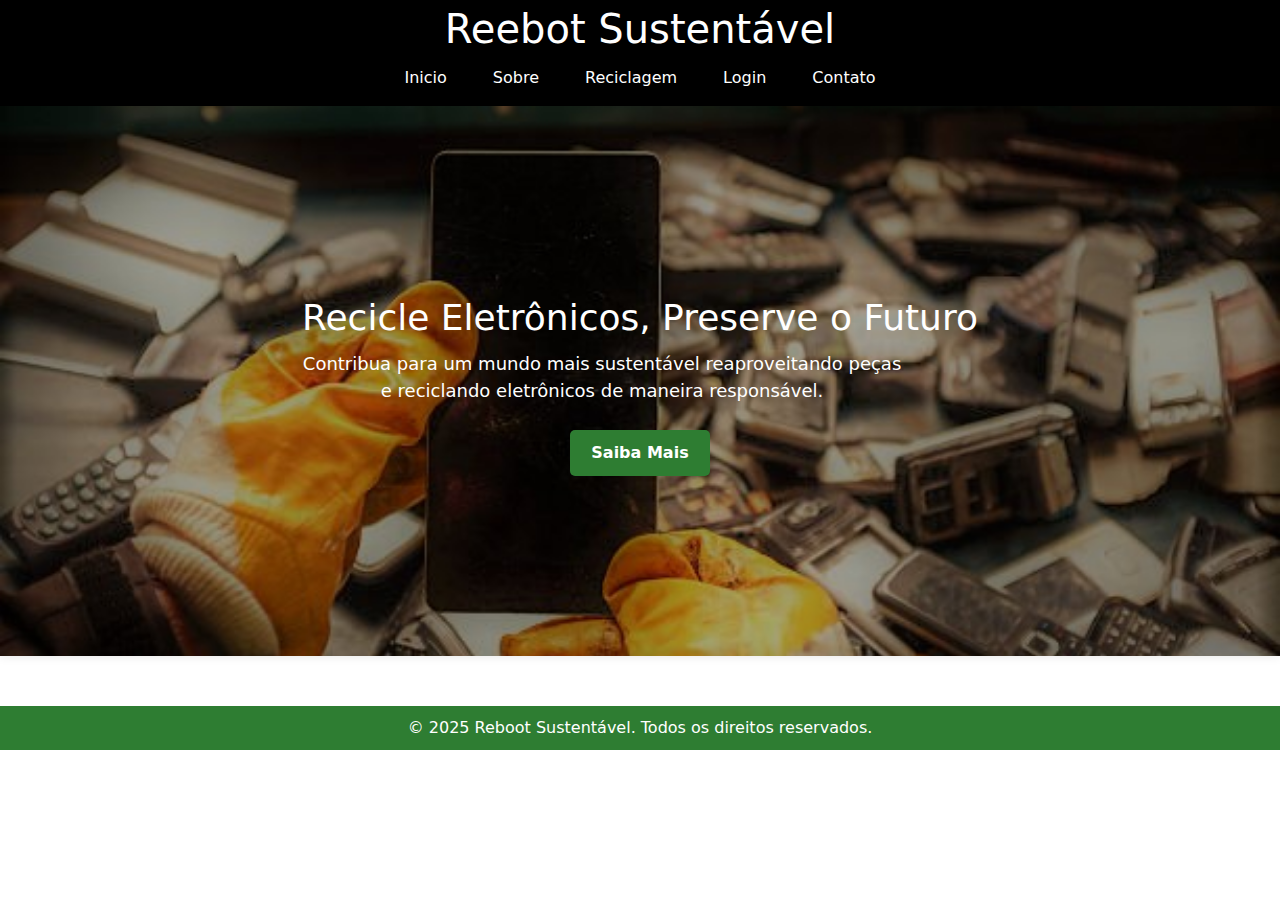
<file: Projeto individual web/index.html>
<!DOCTYPE html>
<html lang="en">

<head>
  <meta charset="UTF-8">
  <meta http-equiv="X-UA-Compatible" content="IE=edge">
  <meta name="viewport" content="width=device-width, initial-scale=1.0">
  <title>Reboot Sustentável</title>
  <link rel="stylesheet" href="styles.css">
  <link href="https://cdn.jsdelivr.net/npm/bootstrap@5.3.3/dist/css/bootstrap.min.css" rel="stylesheet"
    integrity="sha384-QWTKZyjpPEjISv5WaRU9OFeRpok6YctnYmDr5pNlyT2bRjXh0JMhjY6hW+ALEwIH" crossorigin="anonymous">
  <script src="https://cdn.jsdelivr.net/npm/bootstrap@5.3.3/dist/js/bootstrap.bundle.min.js"
    integrity="sha384-YvpcrYf0tY3lHB60NNkmXc5s9fDVZLESaAA55NDzOxhy9GkcIdslK1eN7N6jIeHz"
    crossorigin="anonymous"></script>
</head>
<header id="header1">
  <h1>Reebot Sustentável</h1>
</header>

<nav class="bg-body-tertiary-custom navbar navbar-expand-lg">
  <div class="container-fluid">
    <button class="navbar-toggler" type="button" data-bs-toggle="collapse" data-bs-target="#navbarSupportedContent"
      aria-controls="navbarSupportedContent" aria-expanded="false" aria-label="Toggle navigation">
      <span class="navbar-toggler-icon"></span>
    </button>
    <div class="collapse navbar-collapse" id="navbarSupportedContent">
      <ul class="navbar-nav justify-content-center w-100 mb-2 mb-lg-0">
        <li class="nav-item">
          <a class="nav-link" href="index.html">Inicio</a>
        </li>
        <li class="nav-item">
          <a class="nav-link" href="sobre.html">Sobre</a>
        </li>
        <li class="nav-item">
          <a class="nav-link" href="reciclagem.html">Reciclagem</a>
        </li>
        <li class="nav-item">
          <a class="nav-link" href="login.html">Login</a>
        </li>
        <li class="nav-item">
          <a class="nav-link" href="contato.html">Contato</a>
        </li>
      </ul>
    </div>
  </div>
</nav>

<section class="banner">
  <div class="banner-content">
    <h2>Recicle Eletrônicos, Preserve o Futuro</h2>
    <p>Contribua para um mundo mais sustentável reaproveitando peças e reciclando eletrônicos de maneira responsável.
    </p>
    <a href="reciclagem.html" class="btn">Saiba Mais</a>
  </div>
</section>

<footer>© 2025 Reboot Sustentável. Todos os direitos reservados.</footer>

<div vw class="enabled">
  <div vw-access-button class="active"></div>
  <div vw-plugin-wrapper>
    <div class="vw-plugin-top-wrapper"></div>
  </div>
</div>
<script src="https://vlibras.gov.br/app/vlibras-plugin.js"></script>
<script>
  new window.VLibras.Widget('https://vlibras.gov.br/app');
</script>

</body>

</html>
</file>
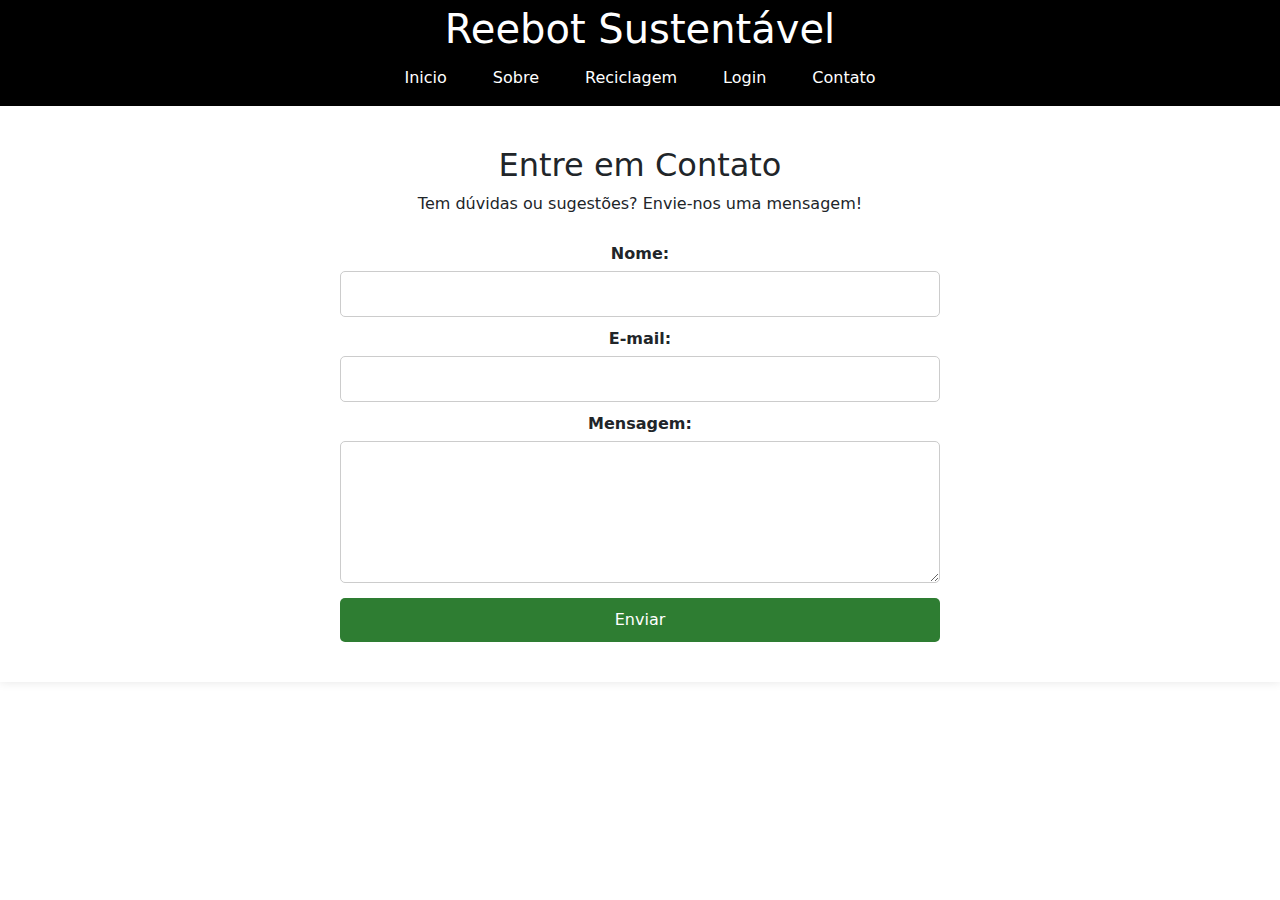
<file: Projeto individual web/contato.html>
<!DOCTYPE html>
<html lang="en">

<head>
    <meta charset="UTF-8">
    <meta http-equiv="X-UA-Compatible" content="IE=edge">
    <meta name="viewport" content="width=device-width, initial-scale=1.0">
    <title>Contato</title>
    <link rel="stylesheet" href="styles.css">
    <link rel="stylesheet" href="styles.css">
    <link href="https://cdn.jsdelivr.net/npm/bootstrap@5.3.3/dist/css/bootstrap.min.css" rel="stylesheet"
        integrity="sha384-QWTKZyjpPEjISv5WaRU9OFeRpok6YctnYmDr5pNlyT2bRjXh0JMhjY6hW+ALEwIH" crossorigin="anonymous">
    <script src="https://cdn.jsdelivr.net/npm/bootstrap@5.3.3/dist/js/bootstrap.bundle.min.js"
        integrity="sha384-YvpcrYf0tY3lHB60NNkmXc5s9fDVZLESaAA55NDzOxhy9GkcIdslK1eN7N6jIeHz"
        crossorigin="anonymous"></script>
</head>

<body>
    <header id="header1">
        <h1>Reebot Sustentável</h1>
    </header>

    <nav class="bg-body-tertiary-custom navbar navbar-expand-lg">
        <div class="container-fluid">
            <button class="navbar-toggler" type="button" data-bs-toggle="collapse"
                data-bs-target="#navbarSupportedContent" aria-controls="navbarSupportedContent" aria-expanded="false"
                aria-label="Toggle navigation">
                <span class="navbar-toggler-icon"></span>
            </button>
            <div class="collapse navbar-collapse" id="navbarSupportedContent">
                <ul class="navbar-nav justify-content-center w-100 mb-2 mb-lg-0">
                    <li class="nav-item">
                        <a class="nav-link" href="index.html">Inicio</a>
                    </li>
                    <li class="nav-item">
                        <a class="nav-link" href="sobre.html">Sobre</a>
                    </li>
                    <li class="nav-item">
                        <a class="nav-link" href="reciclagem.html">Reciclagem</a>
                    </li>
                    <li class="nav-item">
                        <a class="nav-link" href="login.html">Login</a>
                    </li>
                    <li class="nav-item">
                        <a class="nav-link" href="contato.html">Contato</a>
                    </li>
                </ul>
            </div>
        </div>
    </nav>

    <section class="contato">
        <h2>Entre em Contato</h2>
        <p>Tem dúvidas ou sugestões? Envie-nos uma mensagem!</p>

        <form action="index.html" method="post">
            <label for="nome">Nome:</label>
            <input type="text" id="nome" name="nome" required>

            <label for="email">E-mail:</label>
            <input type="email" id="email" name="email" required>

            <label for="mensagem">Mensagem:</label>
            <textarea id="mensagem" name="mensagem" rows="5" required></textarea>

            <button type="submit">Enviar</button>
        </form>
    </section>
</body>

</html>
</file>
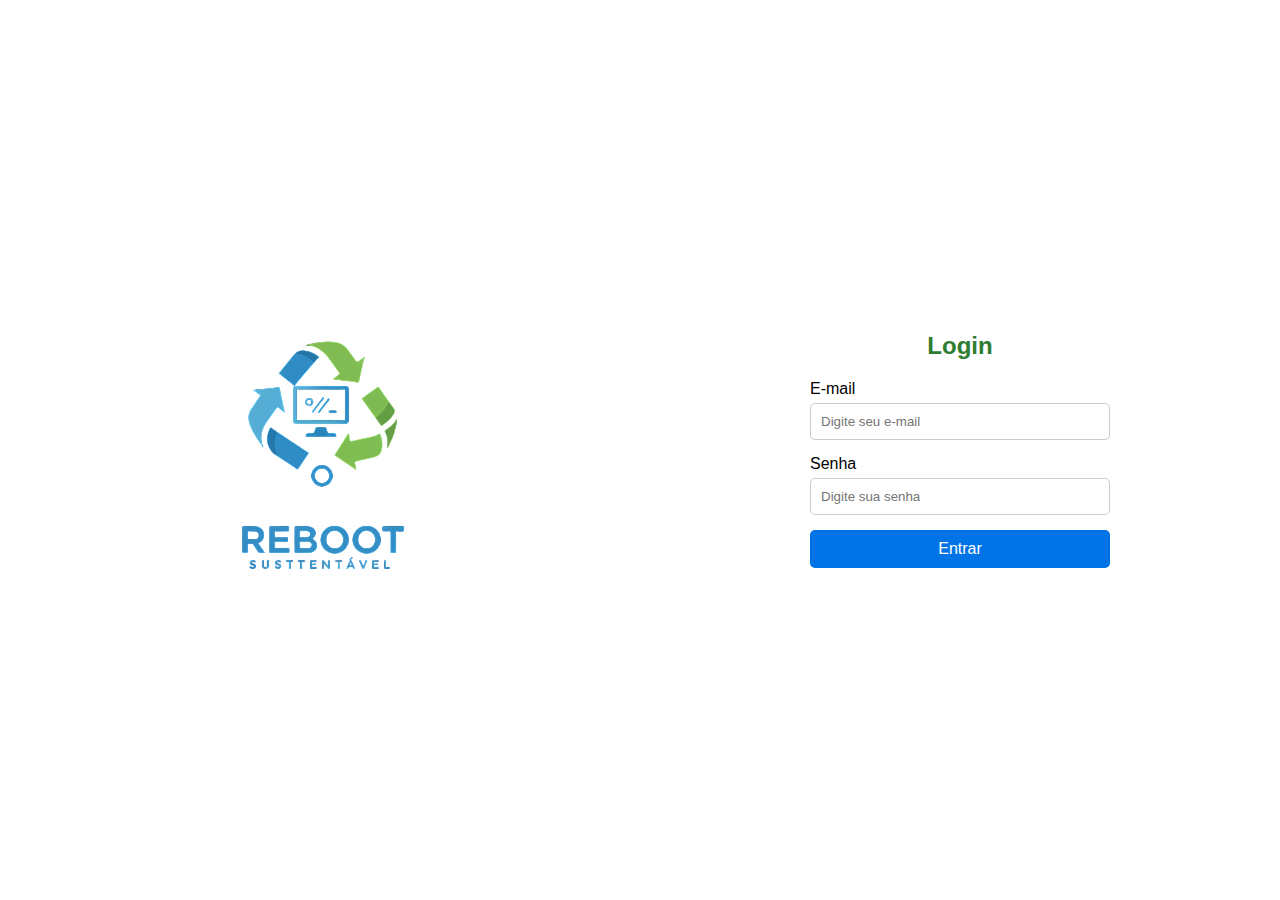
<file: Projeto individual web/login.html>
<!DOCTYPE html>
<html lang="en">

<head>
    <meta charset="UTF-8">
    <meta http-equiv="X-UA-Compatible" content="IE=edge">
    <meta name="viewport" content="width=device-width, initial-scale=1.0">
    <title>Login - Reebot Sustentável</title>
</head>

<body>
    <div class="container">
        <div class="image-section">
            <img src="imgs/logo5-Photoroom.png" alt="Logo">
        </div>
        <div class="login-section">
            <h2>Login</h2>
            <form id="loginForm">
                <label for="email">E-mail</label>
                <input type="email" id="email" placeholder="Digite seu e-mail" required>

                <label for="password">Senha</label>
                <input type="password" id="password" placeholder="Digite sua senha" required>

                <button type="submit" style="color: #ffffff;">Entrar</button>
            </form>
        </div>
    </div>

    <script>
        document.getElementById('loginForm').addEventListener('submit', function (event) {
            event.preventDefault();
            const email = document.getElementById('email').value;
            const password = document.getElementById('password').value;

            if (email === "rafaelhluz11@gmail.com" && password === "123") {
                window.location.href = "index.html";
            } else {
                alert("Credenciais inválidas. Tente novamente.");
            }
        });
    </script>

    <style>
        * {
            margin: 0;
            padding: 0;
            box-sizing: border-box;
            font-family: Arial, sans-serif;
        }

        body,
        html {
            height: 100%;
        }

        .container {
            display: flex;
            width: 100%;
            height: 100vh;
        }

        .image-section {
            max-width: 100%;
            height: auto;
            display: block;
            margin: auto;
        }

        .image-section img {
            width: 100%;
            height: 100%;
            object-fit: cover;
        }

        .login-section {
            width: 50%;
            display: flex;
            flex-direction: column;
            justify-content: center;
            align-items: center;
            background: #ffffff;
            padding: 40px;
        }

        h2 {
            margin-bottom: 20px;
            color: #2e7d32;
        }

        p {
            margin-bottom: 20px;
            font-size: smaller;
        }

        form {
            width: 80%;
            max-width: 300px;
        }

        label {
            display: block;
            margin-bottom: 5px;
        }

        input {
            width: 100%;
            padding: 10px;
            margin-bottom: 15px;
            border: 1px solid #ccc;
            border-radius: 5px;
        }

        button {
            width: 100%;
            padding: 10px;
            border: none;
            background: #0073e6;
            color: #ffffff;
            font-size: 16px;
            cursor: pointer;
            border-radius: 5px;
        }

        button:hover {
            opacity: 90%;
        }



        /* Responsividade */
        @media (max-width: 768px) {
            .container {
                flex-direction: column;
                align-items: center;
                justify-content: center;
            }

            .image-section {
                width: 100%;
                display: flex;
                justify-content: center;
                align-items: center;
                margin-top: 20px;
            }

            .image-section img {
                max-width: 30%;
                height: auto;
            }

            .login-section {
                width: 100%;
                max-width: 400px;
                padding: 20px;
                display: flex;
                flex-direction: column;
                justify-content: center;
                align-items: center;
                margin-bottom: 200px;
            }

            form {
                width: 100%;
            }
        }
    </style>

    <div vw class="enabled">
        <div vw-access-button class="active"></div>
        <div vw-plugin-wrapper>
            <div class="vw-plugin-top-wrapper"></div>
        </div>
    </div>
    <script src="https://vlibras.gov.br/app/vlibras-plugin.js"></script>
    <script>
        new window.VLibras.Widget('https://vlibras.gov.br/app');
    </script>

</body>

</html>
</file>
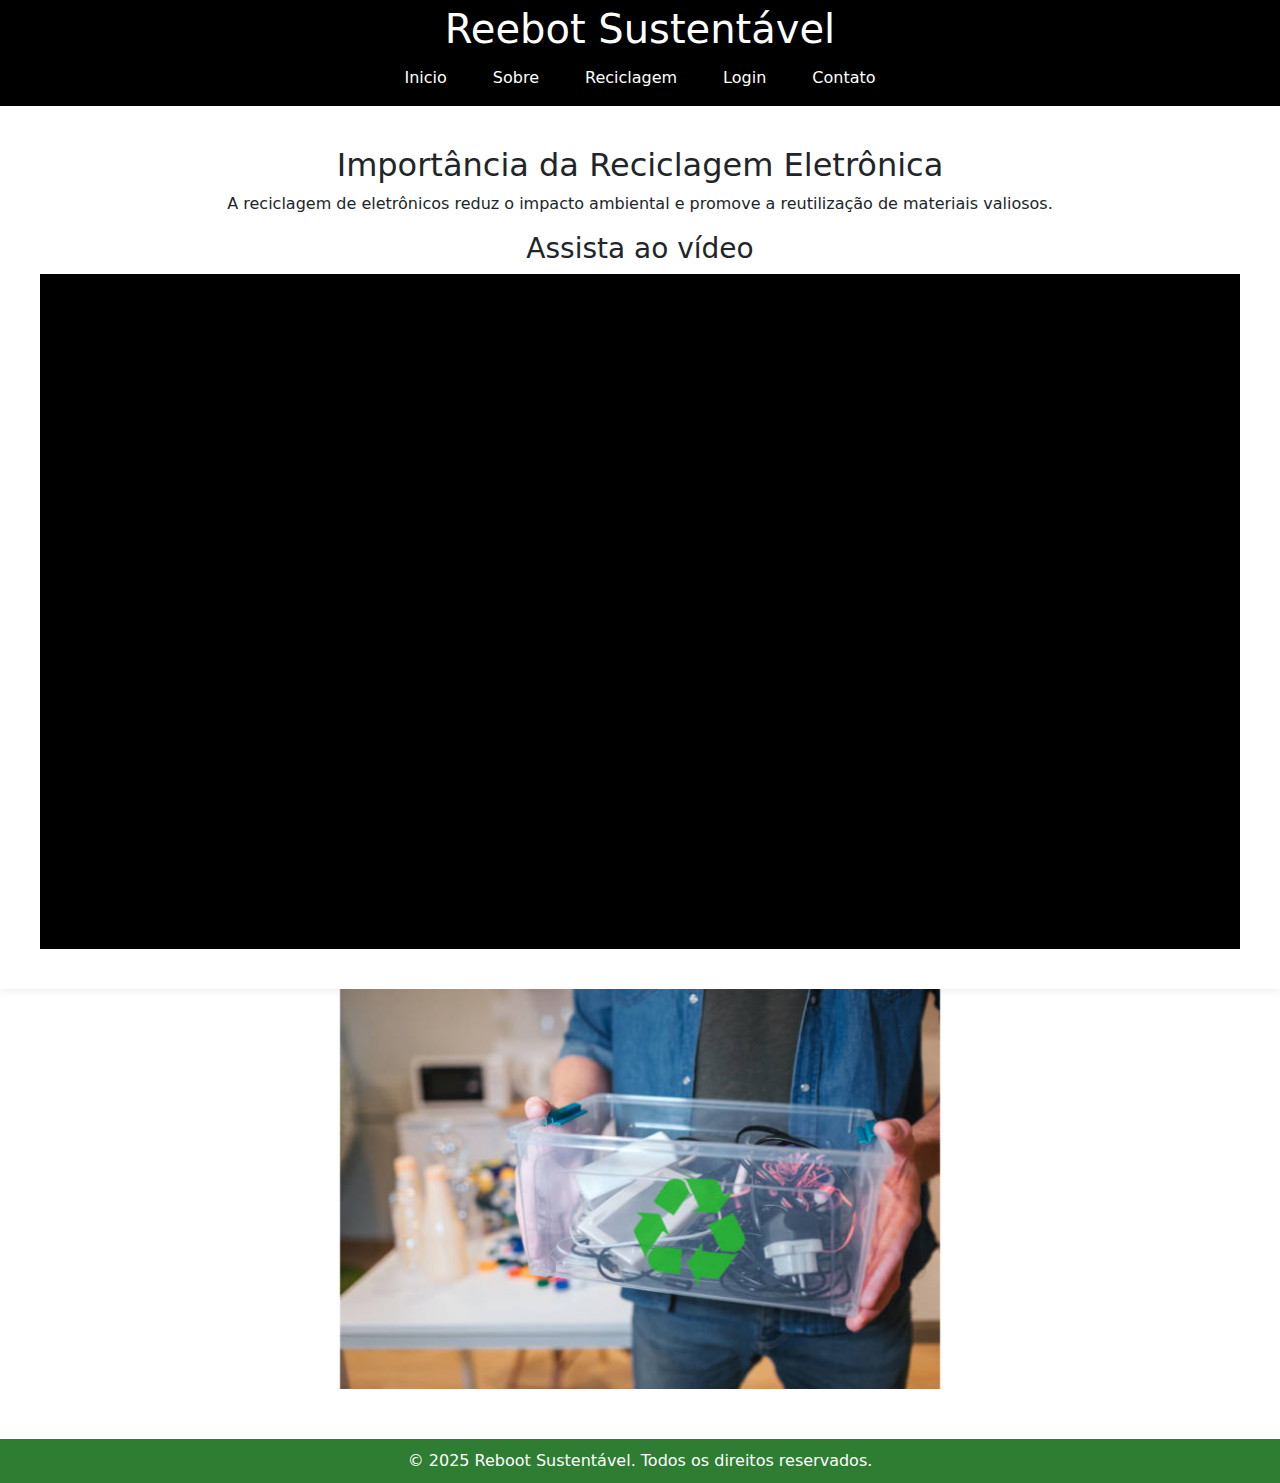
<file: Projeto individual web/reciclagem.html>
<!DOCTYPE html>
<html lang="en">

<head>
  <meta charset="UTF-8">
  <meta http-equiv="X-UA-Compatible" content="IE=edge">
  <meta name="viewport" content="width=device-width, initial-scale=1.0">
  <title>Reciclagem</title>
  <link rel="stylesheet" href="styles.css">
  <link href="https://cdn.jsdelivr.net/npm/bootstrap@5.3.3/dist/css/bootstrap.min.css" rel="stylesheet"
    integrity="sha384-QWTKZyjpPEjISv5WaRU9OFeRpok6YctnYmDr5pNlyT2bRjXh0JMhjY6hW+ALEwIH" crossorigin="anonymous">
  <script src="https://cdn.jsdelivr.net/npm/bootstrap@5.3.3/dist/js/bootstrap.bundle.min.js"
    integrity="sha384-YvpcrYf0tY3lHB60NNkmXc5s9fDVZLESaAA55NDzOxhy9GkcIdslK1eN7N6jIeHz"
    crossorigin="anonymous"></script>
</head>

<body>
  <header id="header1">
    <h1>Reebot Sustentável</h1>
  </header>

  <nav class="bg-body-tertiary-custom navbar navbar-expand-lg">
    <div class="container-fluid">
      <button class="navbar-toggler" type="button" data-bs-toggle="collapse" data-bs-target="#navbarSupportedContent"
        aria-controls="navbarSupportedContent" aria-expanded="false" aria-label="Toggle navigation">
        <span class="navbar-toggler-icon"></span>
      </button>
      <div class="collapse navbar-collapse" id="navbarSupportedContent">
        <ul class="navbar-nav justify-content-center w-100 mb-2 mb-lg-0">
          <li class="nav-item">
            <a class="nav-link" href="index.html">Inicio</a>
          </li>
          <li class="nav-item">
            <a class="nav-link" href="sobre.html">Sobre</a>
          </li>
          <li class="nav-item">
            <a class="nav-link" href="reciclagem.html">Reciclagem</a>
          </li>
          <li class="nav-item">
            <a class="nav-link" href="login.html">Login</a>
          </li>
          <li class="nav-item">
            <a class="nav-link" href="contato.html">Contato</a>
          </li>
        </ul>
      </div>
    </div>
  </nav>

  <section class="reciclagem">
    <h2>Importância da Reciclagem Eletrônica</h2>
    <p>A reciclagem de eletrônicos reduz o impacto ambiental e promove a reutilização de materiais valiosos.</p>

    <h3>Assista ao vídeo</h3>
    <div class="video-container">
      <iframe width="560" height="315" src="https://www.youtube.com/embed/9IE6f0s_BuA" frameborder="0"
        allowfullscreen></iframe>
    </div>

  </section>

  <div id="carouselExampleSlidesOnly" class="carousel slide" data-bs-ride="carousel">
    <div class="carousel-inner">
      <div class="carousel-item active">
        <img src="imgs/2.jpg" class="d-block mx-auto" style="max-width: 70%; max-height: 400px;" alt="...">
      </div>
      <div class="carousel-item">
        <img src="imgs/3.jpg" class="d-block mx-auto" style="max-width: 70%; max-height: 400px;" alt="...">
      </div>
      <div class="carousel-item">
        <img src="imgs/4.jpg" class="d-block mx-auto" style="max-width: 70%; max-height: 400px;" alt="...">
      </div>
    </div>
  </div>

  <footer>© 2025 Reboot Sustentável. Todos os direitos reservados.</footer>

  <div vw class="enabled">
    <div vw-access-button class="active"></div>
    <div vw-plugin-wrapper>
      <div class="vw-plugin-top-wrapper"></div>
    </div>
  </div>
  <script src="https://vlibras.gov.br/app/vlibras-plugin.js"></script>
  <script>
    new window.VLibras.Widget('https://vlibras.gov.br/app');
  </script>

</body>

</html>
</file>
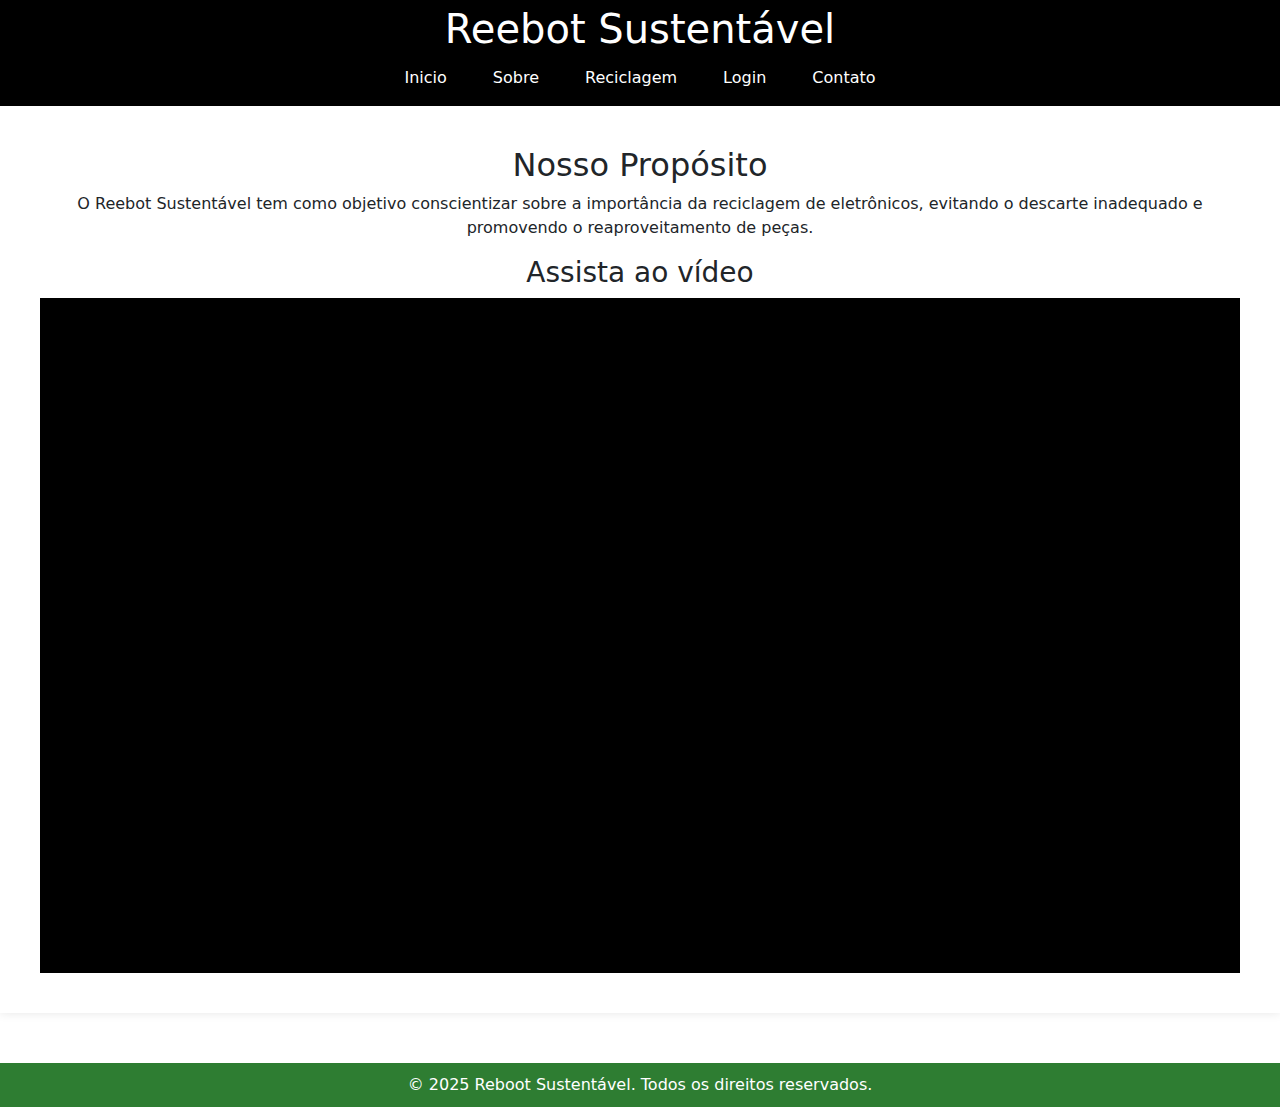
<file: Projeto individual web/sobre.html>
<!DOCTYPE html>
<html lang="en">

<head>
    <meta charset="UTF-8">
    <meta http-equiv="X-UA-Compatible" content="IE=edge">
    <meta name="viewport" content="width=device-width, initial-scale=1.0">
    <title>Sobre</title>
    <link rel="stylesheet" href="styles.css">
    <link href="https://cdn.jsdelivr.net/npm/bootstrap@5.3.3/dist/css/bootstrap.min.css" rel="stylesheet"
        integrity="sha384-QWTKZyjpPEjISv5WaRU9OFeRpok6YctnYmDr5pNlyT2bRjXh0JMhjY6hW+ALEwIH" crossorigin="anonymous">
    <script src="https://cdn.jsdelivr.net/npm/bootstrap@5.3.3/dist/js/bootstrap.bundle.min.js"
        integrity="sha384-YvpcrYf0tY3lHB60NNkmXc5s9fDVZLESaAA55NDzOxhy9GkcIdslK1eN7N6jIeHz"
        crossorigin="anonymous"></script>
</head>

<body>
    <header id="header1">
        <h1>Reebot Sustentável</h1>
    </header>

    <nav class="bg-body-tertiary-custom navbar navbar-expand-lg">
        <div class="container-fluid">
            <button class="navbar-toggler" type="button" data-bs-toggle="collapse"
                data-bs-target="#navbarSupportedContent" aria-controls="navbarSupportedContent" aria-expanded="false"
                aria-label="Toggle navigation">
                <span class="navbar-toggler-icon"></span>
            </button>
            <div class="collapse navbar-collapse" id="navbarSupportedContent">
                <ul class="navbar-nav justify-content-center w-100 mb-2 mb-lg-0">
                    <li class="nav-item">
                        <a class="nav-link" href="index.html">Inicio</a>
                    </li>
                    <li class="nav-item">
                        <a class="nav-link" href="sobre.html">Sobre</a>
                    </li>
                    <li class="nav-item">
                        <a class="nav-link" href="reciclagem.html">Reciclagem</a>
                    </li>
                    <li class="nav-item">
                        <a class="nav-link" href="login.html">Login</a>
                    </li>
                    <li class="nav-item">
                        <a class="nav-link" href="contato.html">Contato</a>
                    </li>
                </ul>
            </div>
        </div>
    </nav>

    <section class="sobre">
        <h2>Nosso Propósito</h2>
        <p>O Reebot Sustentável tem como objetivo conscientizar sobre a importância da reciclagem de eletrônicos,
            evitando o descarte inadequado e promovendo o reaproveitamento de peças.</p>

        <h3>Assista ao vídeo</h3>
        <div class="video-container">
            <iframe width="560" height="315" src="https://www.youtube.com/embed/42rzbf_Txug" frameborder="0"
                allowfullscreen></iframe>
        </div>
    </section>
    <footer>© 2025 Reboot Sustentável. Todos os direitos reservados.</footer>

    <div vw class="enabled">
        <div vw-access-button class="active"></div>
        <div vw-plugin-wrapper>
            <div class="vw-plugin-top-wrapper"></div>
        </div>
    </div>
    <script src="https://vlibras.gov.br/app/vlibras-plugin.js"></script>
    <script>
        new window.VLibras.Widget('https://vlibras.gov.br/app');
    </script>

</body>

</html>
</file>
<file: Projeto individual web/styles.css>
/* Estilos gerais */
body {
    font-family: Arial, sans-serif;
    margin: 0;
    padding: 0;
    background-color: #ffffff;
    color: #333;
}



/* Cabeçalho */
#header1 {
    background-color: black;
    color: #ffffff;
    padding: 5px;
    text-align: center;
    height: 50px;
}

#header1 li a {
    color: #ffffff;
}

header {
    background-color: #ffffff;
    padding: 20px;
    text-align: center;
    color: #2e7d32;
    
}

h1 {
    margin: -5px;
}

nav ul {
    list-style-type: none;
    padding: 0;
}

nav ul li {
    display: inline;
    margin: 0 15px;
}

nav ul li a {
    color: #2e7d32;
    text-decoration: none;
    font-weight: bold;
}

/* Banner */
.banner {
    background: url('imgs/1.jpg') no-repeat center center/cover;
    height: 550px;
    display: flex;
    align-items: center;
    justify-content: center;
    text-align: center;
    color: #ffffff;
    flex-direction: column;
}

.banner h2 {
    font-size: 36px;
    margin: 10px 0;
    color: #ffffff;
}

.banner p {
    font-size: 18px;
    max-width: 600px;
}

.banner a {
    display: inline-block;
    padding: 10px 20px;
    background-color: #2e7d32;
    color: #ffffff;
    text-decoration: none;
    font-weight: bold;
    border-radius: 5px;
    margin-top: 10px;
}

.banner a:hover {
    /* background-color: #81c784; */
    backdrop-filter: blur(25px);
}

/* Formulário de login */
.container {
    display: flex;
    flex-direction: column;
    align-items: center;
    justify-content: center;
    height: 100vh;
}

.login-section {
    background: #ffffff;
    padding: 20px;
    border-radius: 10px;
    box-shadow: 0 0 10px rgba(0, 0, 0, 0.1);
    text-align: center;
}

.login-section input {
    display: block;
    width: 100%;
    padding: 10px;
    margin: 10px 0;
    border: 1px solid white;
    border-radius: 5px;
}

.login-section button {
    background-color: #0073e6;
    color: #ffffff;
    border: none;
    padding: 10px 15px;
    cursor: pointer;
    border-radius: 5px;
}

.login-section button:hover {
    background-color: #005bb5;
}

/* Seções Gerais */
section {
    padding: 40px;
    text-align: center;
    background-color: #ffffff;
    box-shadow: 0 0 10px rgba(0, 0, 0, 0.1);
}

h2 {
    color: #2e7d32;
}

/* Página Sobre */
.sobre-container {
    display: flex;
    flex-direction: column;
    align-items: center;
}

.sobre-container iframe {
    width: 80%;
    height: 400px;
    margin: 20px 0;
    border-radius: 10px;
}

.sobre-container p {
    max-width: 800px;
    font-size: 18px;
    line-height: 1.6;
    text-align: justify;
}

/* Página Reciclagem */
.reciclagem-container {
    display: flex;
    flex-direction: column;
    align-items: center;
}

.reciclagem-container iframe {
    width: 80%;
    height: 400px;
    margin: 20px 0;
    border-radius: 10px;
}

/* Carrossel */
.carrossel {
    display: flex;
    overflow: hidden;
    width: 80%;
    max-width: 800px;
    position: relative;
}

.carrossel img {
    width: 100%;
    border-radius: 10px;
    transition: transform 0.5s ease-in-out;
}

.carrossel-container {
    display: flex;
    gap: 20px;
    overflow-x: auto;
    scroll-behavior: smooth;
}

.carrossel-container img {
    width: 200px;
    height: auto;
    border-radius: 10px;
    cursor: pointer;
}

.carrossel-container::-webkit-scrollbar {
    display: none;
}

/* Página Contato */
.contato {
    text-align: center;
}

form {
    max-width: 600px;
    margin: 0 auto;
    display: flex;
    flex-direction: column;
}

form label {
    font-weight: bold;
    margin-top: 10px;
}

form input, form textarea {
    width: 100%;
    padding: 10px;
    margin-top: 5px;
    border: 1px solid #ccc;
    border-radius: 5px;
}

form button {
    background-color: #2e7d32;
    color: #ffffff;
    border: none;
    padding: 10px;
    margin-top: 15px;
    cursor: pointer;
    border-radius: 5px;
}

form button:hover {
    background-color: #81c784;
}

footer {
    background-color: #2e7d32;
    text-align: center;
    padding: 10px;
    color: #ffffff;
    max-height: 50px;
    margin-top: 50px;
    justify-content: center;
}

.video-container {
    position: relative;
    padding-bottom: 56.25%;
    height: 0;
    overflow: hidden;
    max-width: 100%;
    background: black;
}

.video-container iframe {
    position: absolute;
    top: 0;
    left: 0;
    width: 100%;
    height: 100%;
}

.bg-body-tertiary-custom {
    --bs-bg-opacity: 1;
    background-color: black !important;
}

.nav-link {
    color: #ffffff !important;
}

.nav-link:hover {
    color: #68ff70 !important;
}

.navbar-toggler-icon {
    background-color: #ffffff !important;
}
</file>
